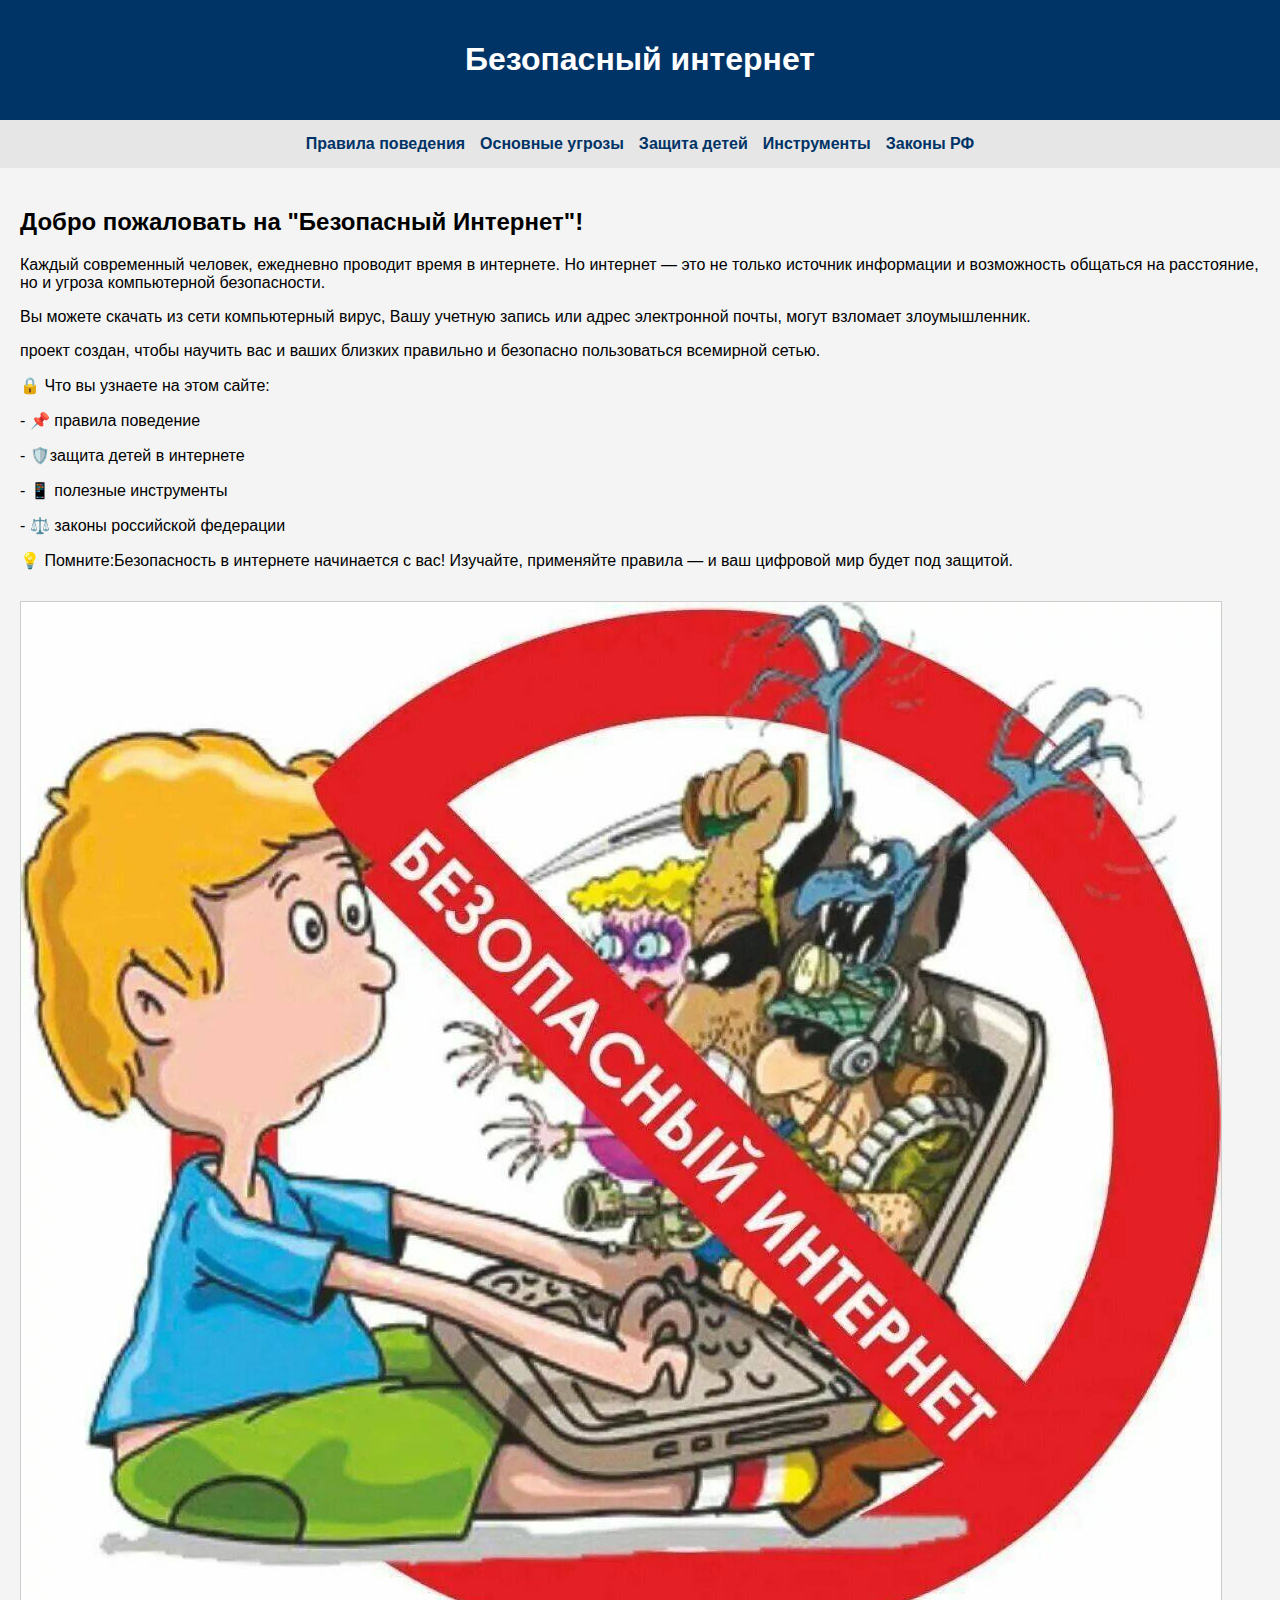
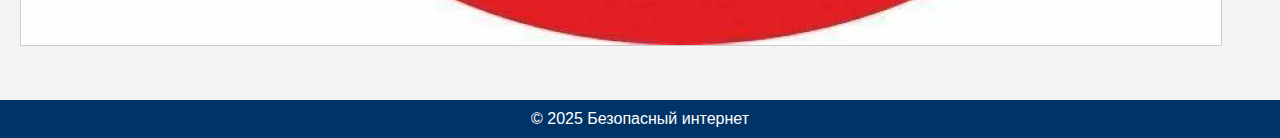
<file: index.html>
<!DOCTYPE html>
<html lang="ru">
<head>
  <meta charset="UTF-8">
  <title>Безопасный интернет</title>
  <link rel="stylesheet" href="style.css">
</head>
<body>
<header>
  <h1>Безопасный интернет</h1>
</header>

<nav>
  <a href="rules.html">Правила поведения</a>
  <a href="risks.html">Основные угрозы</a>
  <a href="children.html">Защита детей</a>
  <a href="tools.html">Инструменты</a>
  <a href="laws.html">Законы РФ</a>
</nav>

<main>
  <h2>Добро пожаловать на "Безопасный Интернет"!</h2>
  <p>Каждый современный человек, ежедневно проводит время в интернете. Но интернет — это не только источник информации и возможность общаться на расстояние, но и угроза компьютерной безопасности. </p>
  <p>Вы можете скачать из сети компьютерный вирус, Вашу учетную запись или адрес электронной почты, могут взломает злоумышленник.</p>
  <p>проект создан, чтобы научить вас и ваших близких правильно и безопасно пользоваться всемирной сетью.  </p>

 <p>🔒 Что вы узнаете на этом сайте:</p>
 <p>- 📌 правила поведение </p>
 <p>- 🛡️защита детей в интернете </p>
 <p>- 📱 полезные инструменты</p> 
 <p>- ⚖️ законы российской федерации</p>

 <p>💡 Помните:Безопасность в интернете начинается с вас! Изучайте, применяйте правила — и ваш цифровой мир будет под защитой.</p>
  <img src="int1.jpg" alt="Интернет безопасность">
</main>

<footer>&copy; 2025 Безопасный интернет</footer>
</body>
</html>
</file>
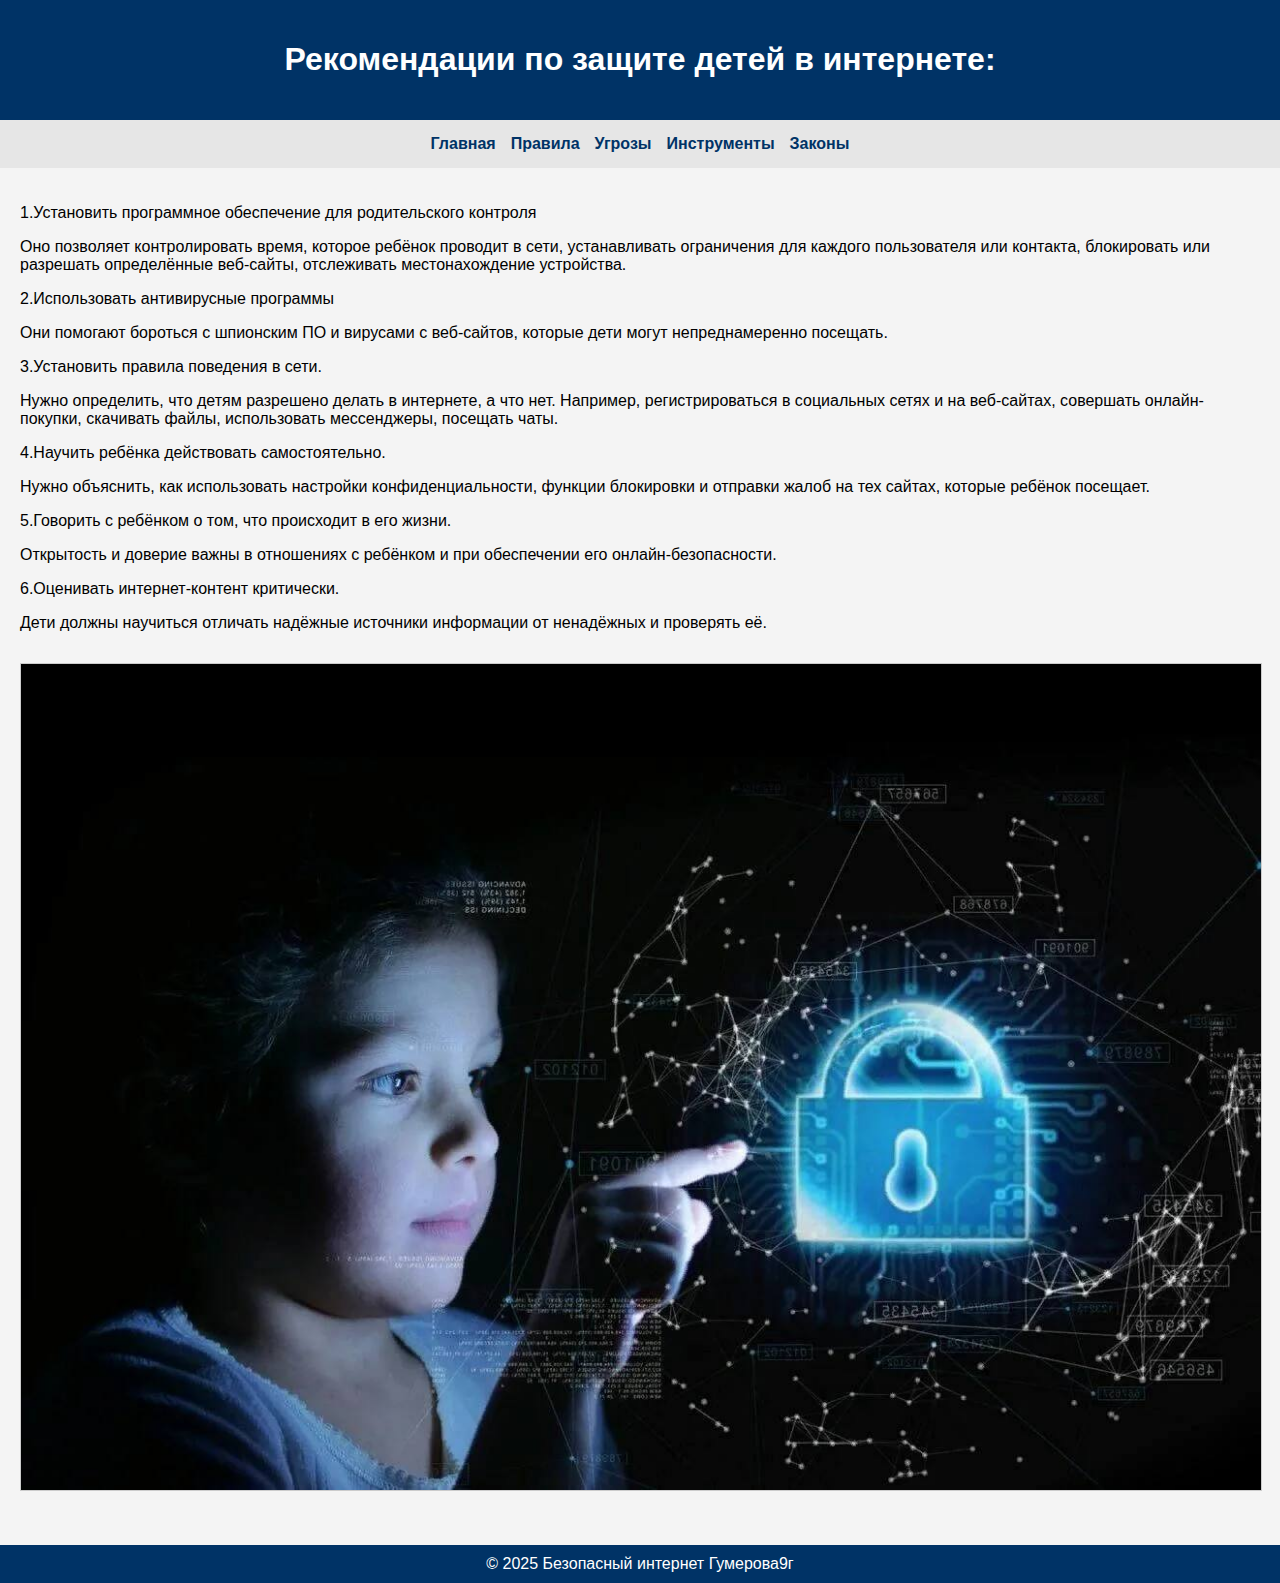
<file: children.html>
<!DOCTYPE html>
<html lang="ru">
<head>
  <meta charset="UTF-8">
  <title>Защита детей</title>
  <link rel="stylesheet" href="style.css">
</head>
<body>
<header>
  <h1>Рекомендации по защите детей в интернете:</h1>
</header>

<nav>
  <a href="index.html">Главная</a>
  <a href="rules.html">Правила</a>
  <a href="risks.html">Угрозы</a>
  <a href="tools.html">Инструменты</a>
  <a href="laws.html">Законы</a>
</nav>

<main>
  <p>1.Установить программное обеспечение для родительского контроля</p>
  <p>Оно позволяет контролировать время, которое ребёнок проводит в сети, устанавливать ограничения для каждого пользователя или контакта, блокировать или разрешать определённые веб-сайты, отслеживать местонахождение устройства.</p>
  <p>2.Использовать антивирусные программы</p>
  <p>Они помогают бороться с шпионским ПО и вирусами с веб-сайтов, которые дети могут непреднамеренно посещать. </p>
  <p>3.Установить правила поведения в сети.</p>
  <p>Нужно определить, что детям разрешено делать в интернете, а что нет. Например, регистрироваться в социальных сетях и на веб-сайтах, совершать онлайн-покупки, скачивать файлы, использовать мессенджеры, посещать чаты. </p>
  <p>4.Научить ребёнка действовать самостоятельно.</p>
  <p>Нужно объяснить, как использовать настройки конфиденциальности, функции блокировки и отправки жалоб на тех сайтах, которые ребёнок посещает. </p>
  <p>5.Говорить с ребёнком о том, что происходит в его жизни.</p>
  <p>Открытость и доверие важны в отношениях с ребёнком и при обеспечении его онлайн-безопасности. </p>
  <p>6.Оценивать интернет-контент критически.</p>
  <p>Дети должны научиться отличать надёжные источники информации от ненадёжных и проверять её.</p>
  <img src="int4.jpg" alt="Защита детей">
</main>

<footer>&copy; 2025 Безопасный интернет Гумерова9г</footer>
</body>
</html>
</file>
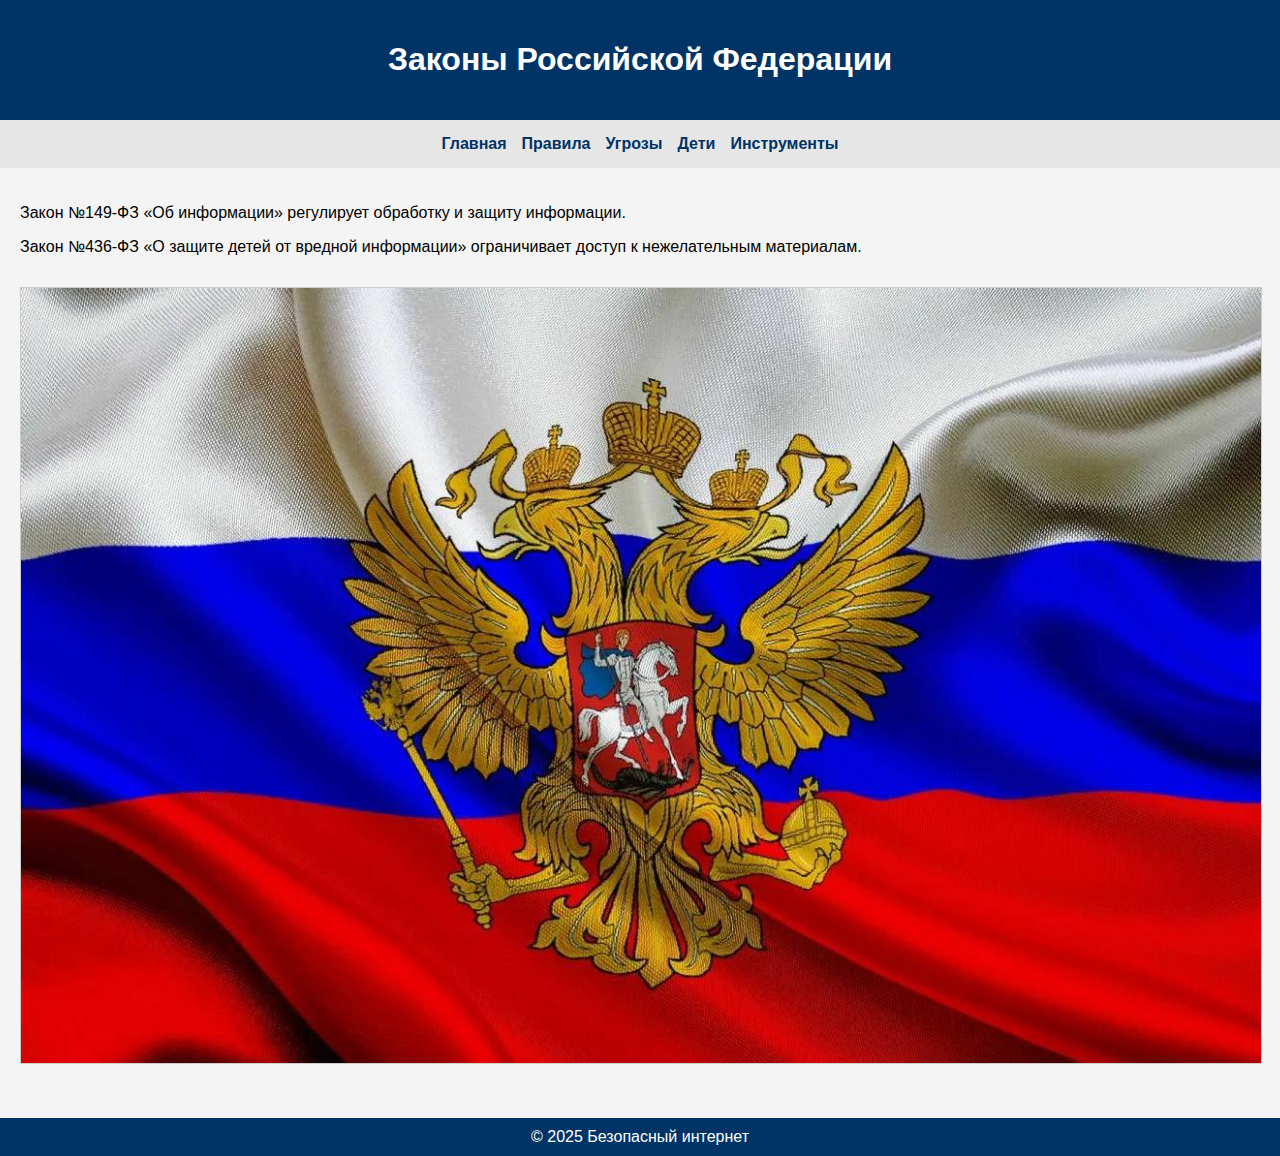
<file: laws.html>
<!DOCTYPE html>
<html lang="ru">
<head>
  <meta charset="UTF-8">
  <title>Законы РФ</title>
  <link rel="stylesheet" href="style.css">
</head>
<body>
<header>
  <h1>Законы Российской Федерации</h1>
</header>

<nav>
  <a href="index.html">Главная</a>
  <a href="rules.html">Правила</a>
  <a href="risks.html">Угрозы</a>
  <a href="children.html">Дети</a>
  <a href="tools.html">Инструменты</a>
</nav>

<main>
  <p>Закон №149-ФЗ «Об информации» регулирует обработку и защиту информации.</p>
  <p>Закон №436-ФЗ «О защите детей от вредной информации» ограничивает доступ к нежелательным материалам.</p>
  <img src="int6.jpg" alt="Законы РФ">
</main>

<footer>&copy; 2025 Безопасный интернет</footer>
</body>
</html>
</file>
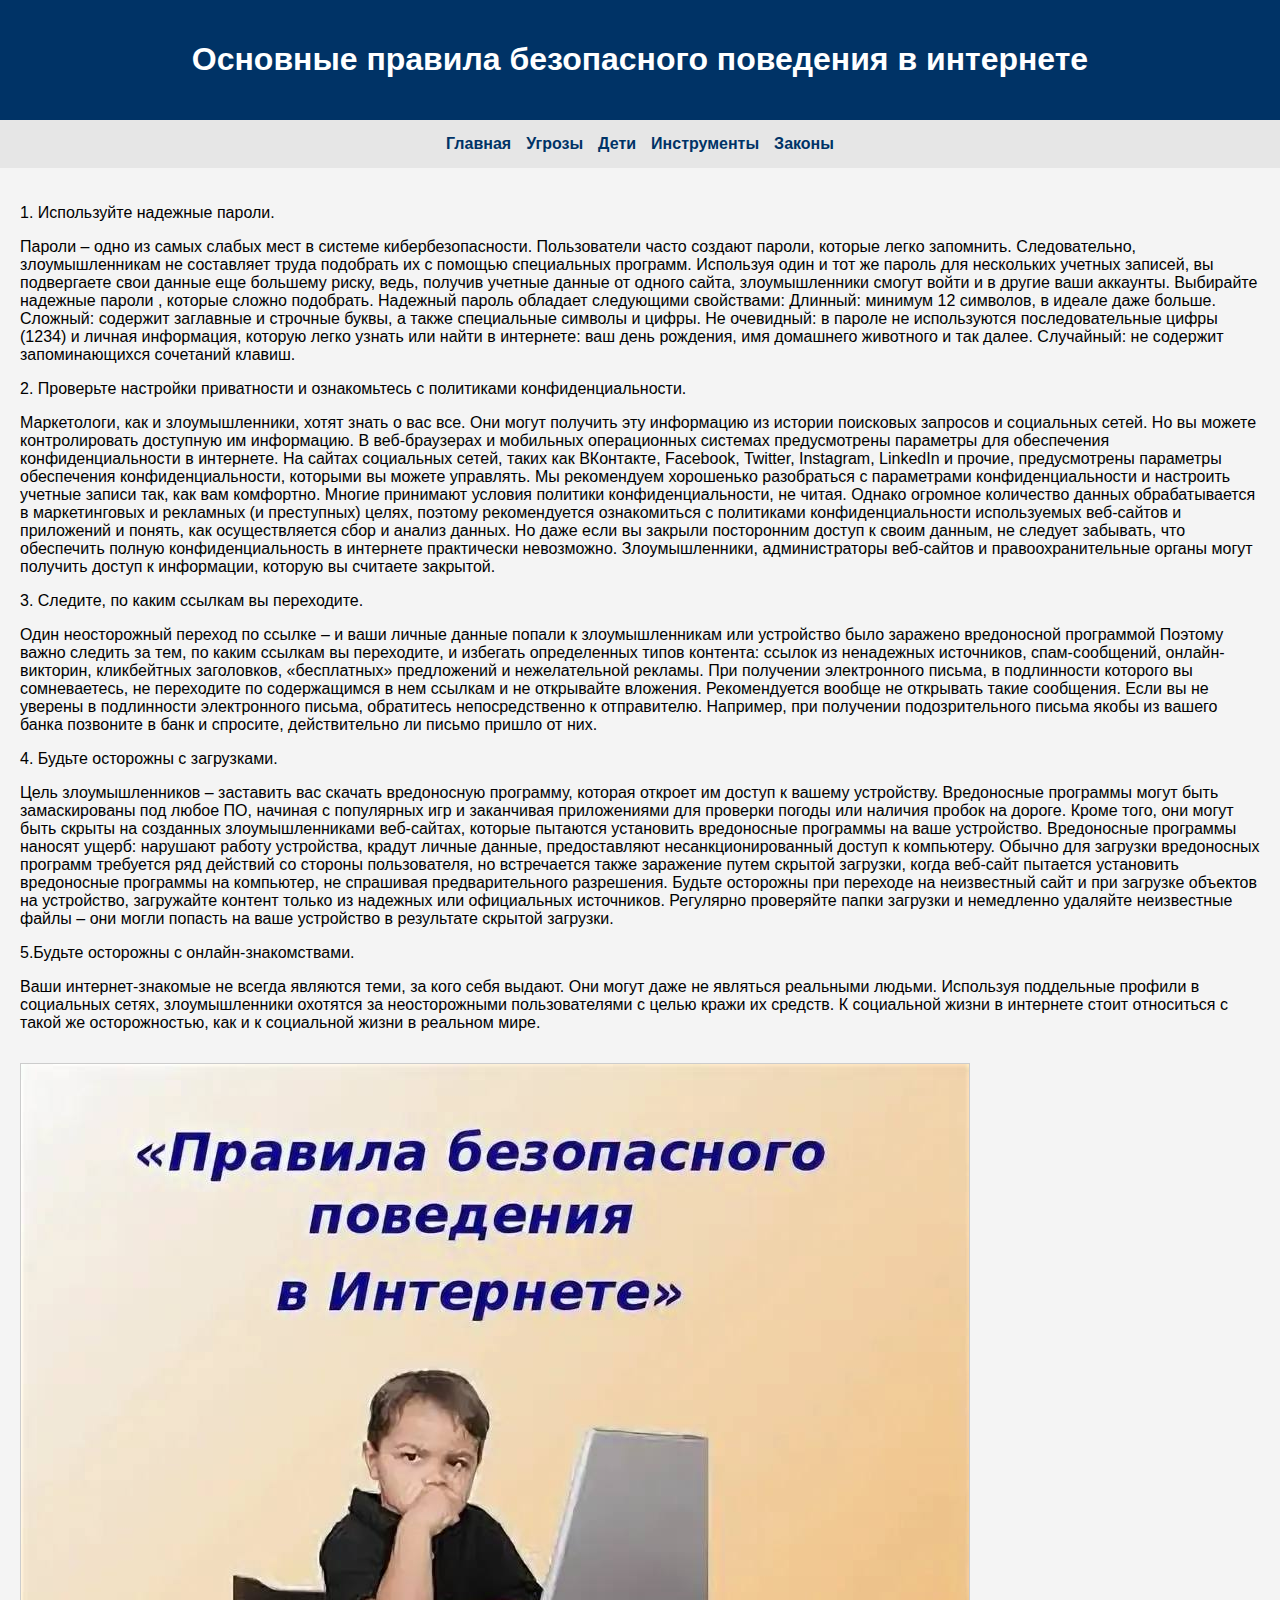
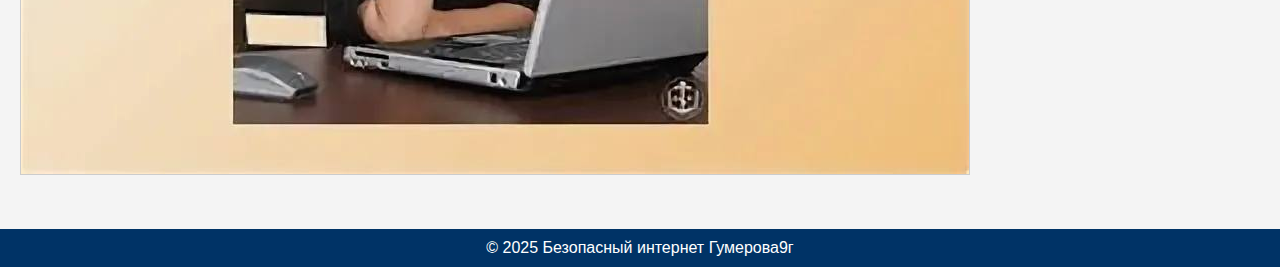
<file: rules.html>
<!DOCTYPE html>
<html lang="ru">
<head>
  <meta charset="UTF-8">
  <title>Правила поведения</title>
  <link rel="stylesheet" href="style.css">
</head>
<body>
<header>
  <h1>Основные правила безопасного поведения в интернете</h1>
</header>

<nav>
  <a href="index.html">Главная</a>
  <a href="risks.html">Угрозы</a>
  <a href="children.html">Дети</a>
  <a href="tools.html">Инструменты</a>
  <a href="laws.html">Законы</a>
</nav>

<main>
  <p>1. Используйте надежные пароли.</p>
  <p>Пароли – одно из самых слабых мест в системе кибербезопасности. Пользователи часто создают пароли, которые легко запомнить. Следовательно, злоумышленникам не составляет труда подобрать их с помощью специальных программ. Используя один и тот же пароль для нескольких учетных записей, вы подвергаете свои данные еще большему риску, ведь, получив учетные данные от одного сайта, злоумышленники смогут войти и в другие ваши аккаунты.
Выбирайте надежные пароли , которые сложно подобрать. Надежный пароль обладает следующими свойствами:
  Длинный: минимум 12 символов, в идеале даже больше.
  Сложный: содержит заглавные и строчные буквы, а также специальные символы и цифры.
  Не очевидный: в пароле не используются последовательные цифры (1234) и личная информация, которую легко узнать или найти в интернете: ваш день рождения, имя домашнего животного и так далее.
  Случайный: не содержит запоминающихся сочетаний клавиш.
</p>
  <p>2. Проверьте настройки приватности и ознакомьтесь с политиками конфиденциальности.</p>
  <p>Маркетологи, как и злоумышленники, хотят знать о вас все. Они могут получить эту информацию из истории поисковых запросов и социальных сетей. Но вы можете контролировать доступную им информацию. В веб-браузерах и мобильных операционных системах предусмотрены параметры для обеспечения конфиденциальности в интернете. На сайтах социальных сетей, таких как ВКонтакте, Facebook, Twitter, Instagram, LinkedIn и прочие, предусмотрены параметры обеспечения конфиденциальности, которыми вы можете управлять. Мы рекомендуем хорошенько разобраться с параметрами конфиденциальности и настроить учетные записи так, как вам комфортно.
Многие принимают условия политики конфиденциальности, не читая. Однако огромное количество данных обрабатывается в маркетинговых и рекламных (и преступных) целях, поэтому рекомендуется ознакомиться с политиками конфиденциальности используемых веб-сайтов и приложений и понять, как осуществляется сбор и анализ данных. Но даже если вы закрыли посторонним доступ к своим данным, не следует забывать, что обеспечить полную конфиденциальность в интернете практически невозможно. Злоумышленники, администраторы веб-сайтов и правоохранительные органы могут получить доступ к информации, которую вы считаете закрытой.</p>
  <p>3. Следите, по каким ссылкам вы переходите.</p>
  <p>Один неосторожный переход по ссылке – и ваши личные данные попали к злоумышленникам или устройство было заражено  вредоносной программой Поэтому важно следить за тем, по каким ссылкам вы переходите, и избегать определенных типов контента: ссылок из ненадежных источников, спам-сообщений, онлайн-викторин, кликбейтных заголовков, «бесплатных» предложений и нежелательной рекламы.
При получении электронного письма, в подлинности которого вы сомневаетесь, не переходите по содержащимся в нем ссылкам и не открывайте вложения.
Рекомендуется вообще не открывать такие сообщения. Если вы не уверены в подлинности электронного письма, обратитесь непосредственно к отправителю. Например, при получении подозрительного письма якобы из вашего банка позвоните в банк и спросите, действительно ли письмо пришло от них.</p>
  <p>4. Будьте осторожны с загрузками.</p>
  <p>Цель злоумышленников – заставить вас скачать вредоносную программу, которая откроет им доступ к вашему устройству. Вредоносные программы могут быть замаскированы под любое ПО, начиная с популярных игр и заканчивая приложениями для проверки погоды или наличия пробок на дороге. Кроме того, они могут быть скрыты на созданных злоумышленниками веб-сайтах, которые пытаются установить вредоносные программы на ваше устройство. 
Вредоносные программы наносят ущерб: нарушают работу устройства, крадут личные данные, предоставляют несанкционированный доступ к компьютеру. Обычно для загрузки вредоносных программ требуется ряд действий со стороны пользователя, но встречается также заражение путем скрытой загрузки, когда веб-сайт пытается установить вредоносные программы на компьютер, не спрашивая предварительного разрешения. Будьте осторожны при переходе на неизвестный сайт и при загрузке объектов на устройство, загружайте контент только из надежных или официальных источников. Регулярно проверяйте папки загрузки и немедленно удаляйте неизвестные файлы – они могли попасть на ваше устройство в результате скрытой загрузки.</p>
  <p>5.Будьте осторожны с онлайн-знакомствами.</p>
  <p>Ваши интернет-знакомые не всегда являются теми, за кого себя выдают. Они могут даже не являться реальными людьми. Используя поддельные профили в социальных сетях, злоумышленники охотятся за неосторожными пользователями с целью кражи их средств. К социальной жизни в интернете стоит относиться с такой же осторожностью, как и к социальной жизни в реальном мире.</p>
  <img src="int2.jpg" alt="Правила поведения">
</main>

<footer>&copy; 2025 Безопасный интернет Гумерова9г</footer>
</body>
</html>
</file>
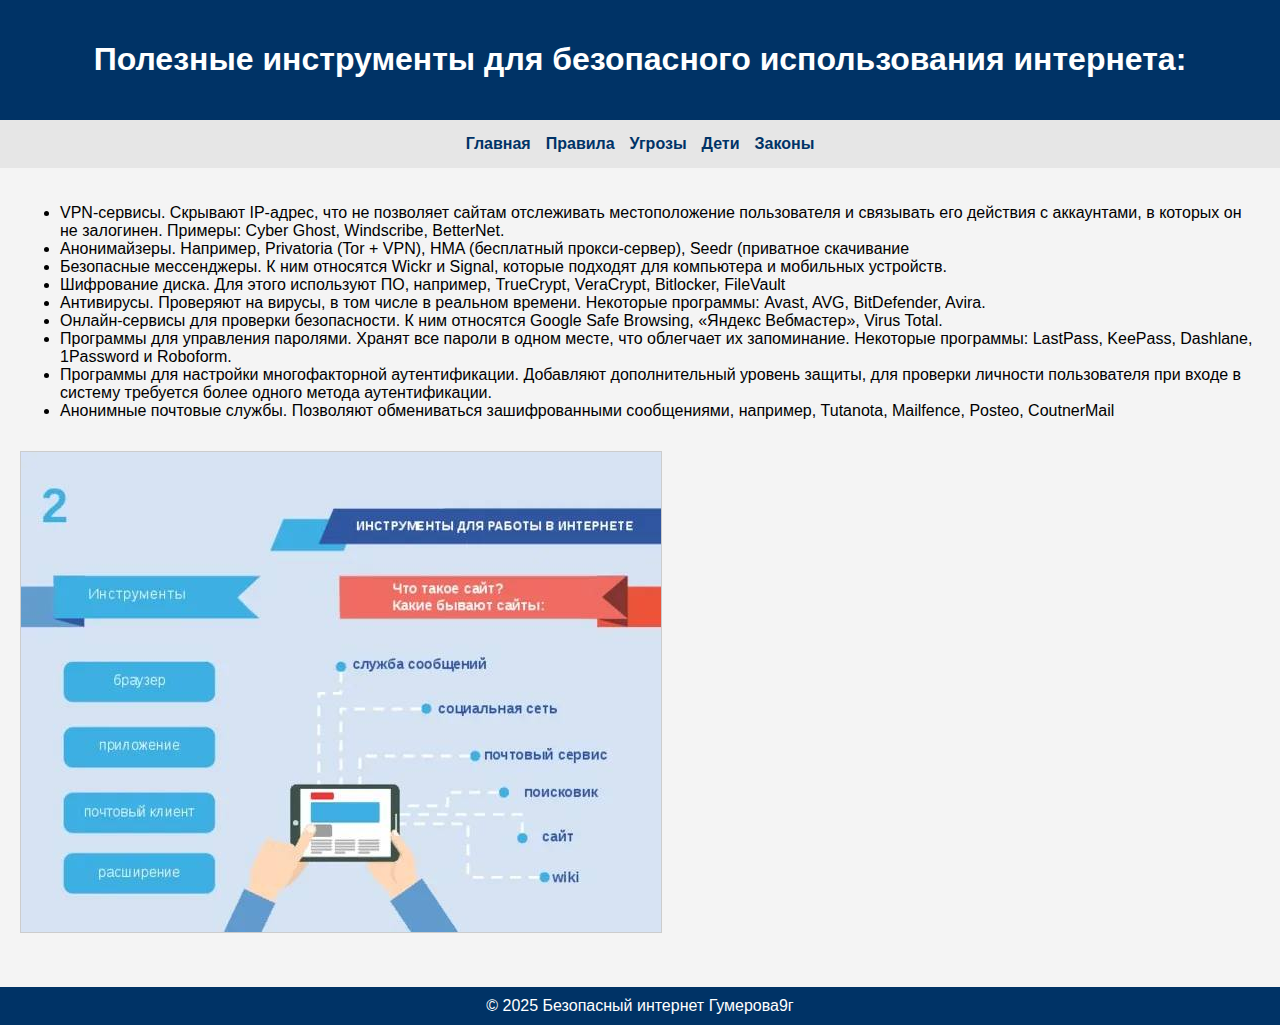
<file: tools.html>
<!DOCTYPE html>
<html lang="ru">
<head>
  <meta charset="UTF-8">
  <title>Инструменты безопасности</title>
  <link rel="stylesheet" href="style.css">
</head>
<body>
<header>
  <h1>Полезные инструменты для безопасного использования интернета:</h1>
</header>

<nav>
  <a href="index.html">Главная</a>
  <a href="rules.html">Правила</a>
  <a href="risks.html">Угрозы</a>
  <a href="children.html">Дети</a>
  <a href="laws.html">Законы</a>
</nav>

<main>
  <ul>
    <li>VPN-сервисы. Скрывают IP-адрес, что не позволяет сайтам отслеживать местоположение пользователя и связывать его действия с аккаунтами, в которых он не залогинен. Примеры: Cyber Ghost, Windscribe, BetterNet. </li>
    
    <li>Анонимайзеры. Например, Privatoria (Tor + VPN), HMA (бесплатный прокси-сервер), Seedr (приватное скачивание</li>
    
    <li>Безопасные мессенджеры. К ним относятся Wickr и Signal, которые подходят для компьютера и мобильных устройств. </li>
    
    <li>Шифрование диска. Для этого используют ПО, например, TrueCrypt, VeraCrypt, Bitlocker, FileVault</li>
    
    <li>Антивирусы. Проверяют на вирусы, в том числе в реальном времени. Некоторые программы: Avast, AVG, BitDefender, Avira. </li>
    
    <li>Онлайн-сервисы для проверки безопасности. К ним относятся Google Safe Browsing, «Яндекс Вебмастер», Virus Total.</li>
    
    <li>Программы для управления паролями. Хранят все пароли в одном месте, что облегчает их запоминание. Некоторые программы: LastPass, KeePass, Dashlane, 1Password и Roboform.</li>
    
    <li>Программы для настройки многофакторной аутентификации. Добавляют дополнительный уровень защиты, для проверки личности пользователя при входе в систему требуется более одного метода аутентификации.  </li>
    
    <li>Анонимные почтовые службы. Позволяют обмениваться зашифрованными сообщениями, например, Tutanota, Mailfence, Posteo, CoutnerMail</li>
    
  </ul>
  <img src="int5.jpg" alt="Инструменты безопасности">
</main>

<footer>&copy; 2025 Безопасный интернет Гумерова9г</footer>
</body>
</html>
</file>
<file: style.css>
body {
  margin: 0;
  font-family: Arial, sans-serif;
  background-color: #f4f4f4;
}

header {
  background-color: #003366;
  color: white;
  padding: 20px;
  text-align: center;
}

nav {
  background-color: #e6e6e6;
  padding: 15px;
  display: flex;
  justify-content: center;
  gap: 15px;
}

nav a {
  text-decoration: none;
  color: #003366;
  font-weight: bold;
}

nav a:hover {
  text-decoration: underline;
}

main {
  padding: 20px;
}

img {
  max-width: 100%;
  margin-top: 15px;
  border: 1px solid #ccc;
}

footer {
  background-color: #003366;
  color: white;
  text-align: center;
  padding: 10px;
  margin-top: 30px;
}
</file>
